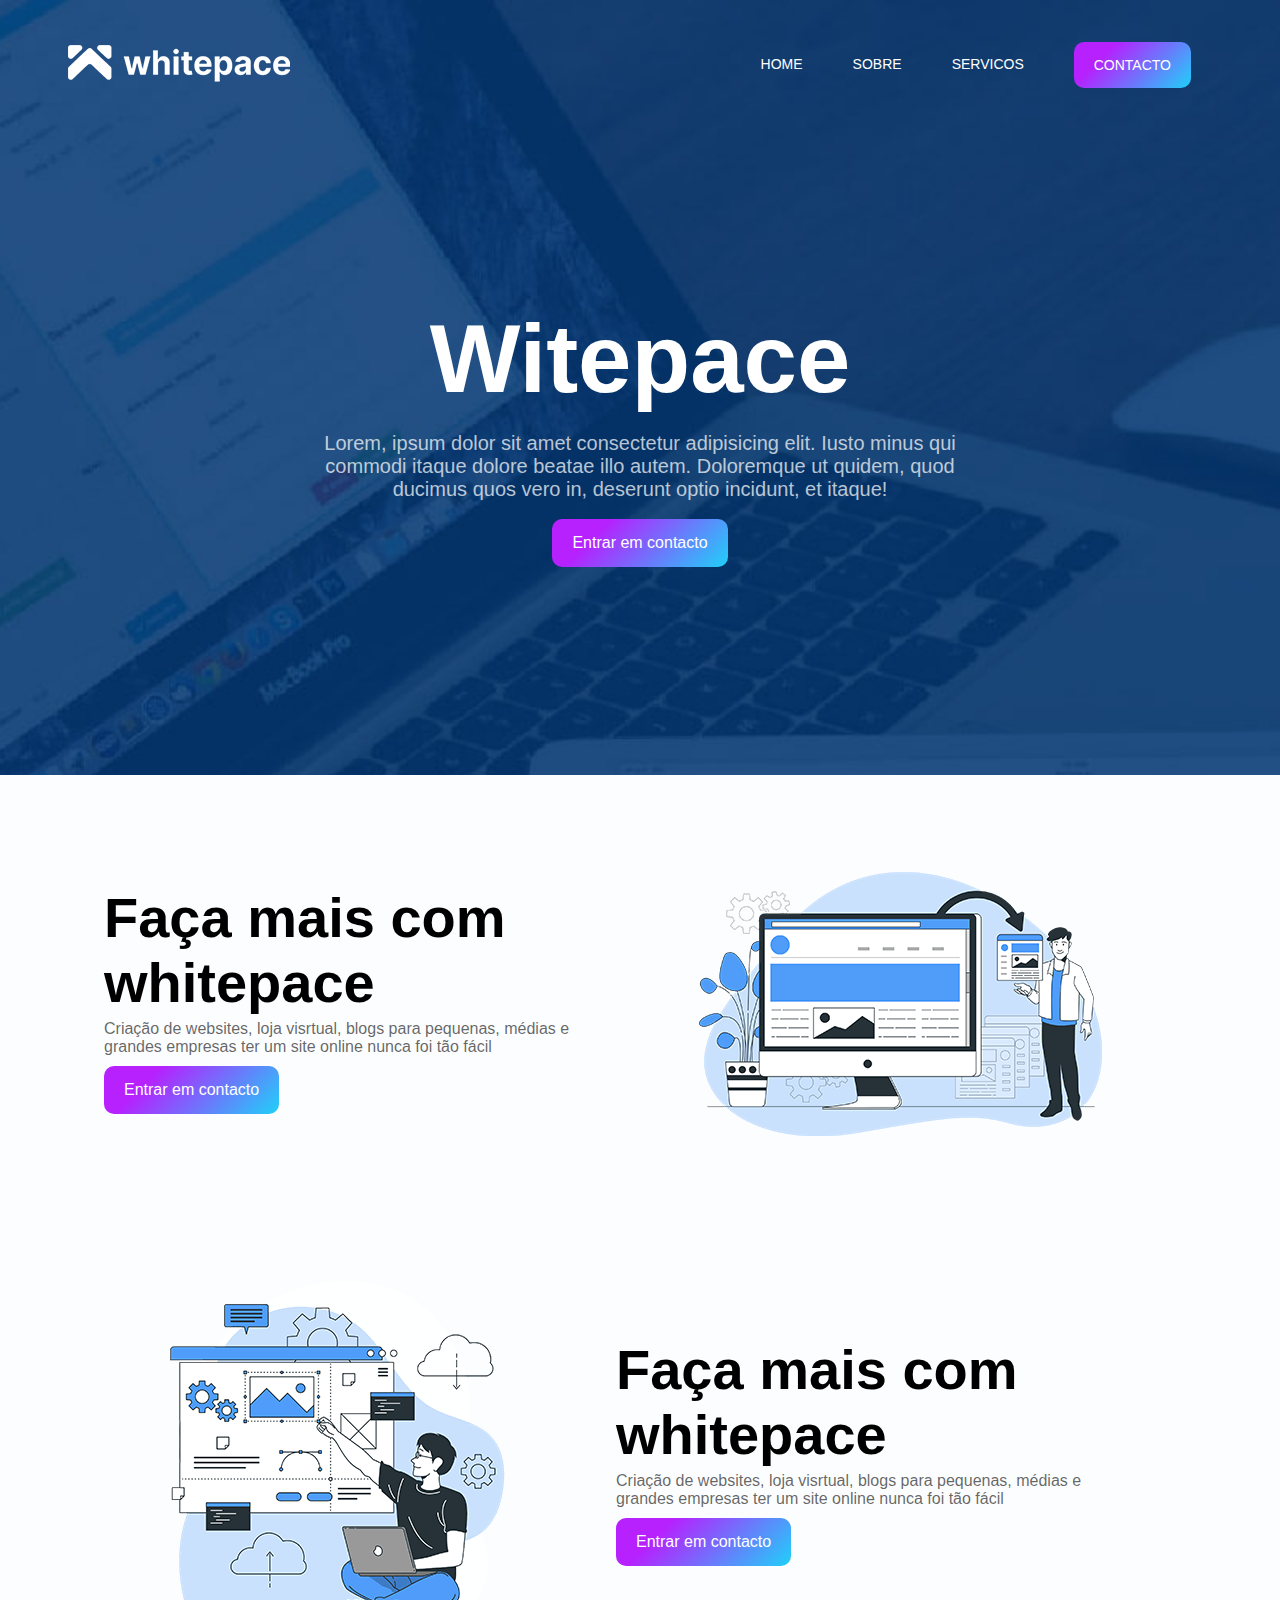
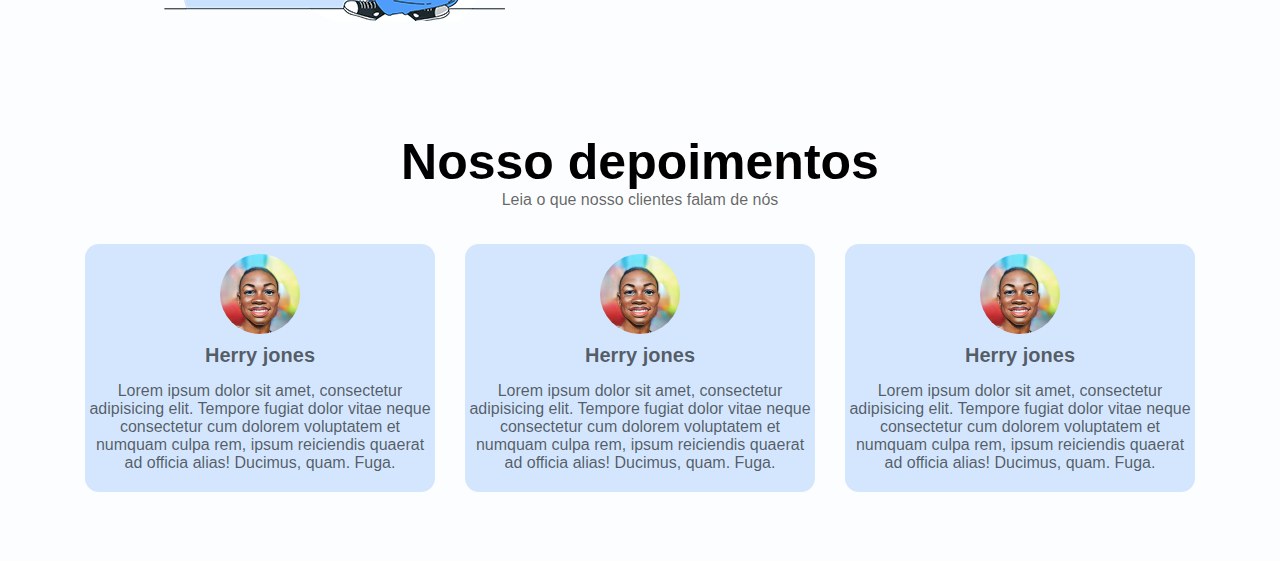
<file: index.html>
<!DOCTYPE html>
<html lang="en">
<head>
    <meta charset="UTF-8">
    <meta name="viewport" content="width=device-width, initial-scale=1.0">
    <link rel="stylesheet" href="css/style.css">
    <title>Portifólio</title>
</head>
<body>
    <header style="background-image: url('img/background-home.jpg')">
        <div class="container">
            <nav>
                <a href="index.html">
                    <img src="img/logo.png" alt="Logo">
                </a> 
                <ul class="ul">
                    <a href="index.html">Home</a>
                    <a href="sobre.html">Sobre</a>
                    <a href="servicos.html">Servicos</a>
                    <a class="btn" href="contacto.html">Contacto</a>
                </ul>
            </nav>
            <section class="banner">
                <div class="banner-text">
                    <h1>Witepace</h1>
                    <p>Lorem, ipsum dolor sit amet consectetur adipisicing elit. Iusto minus qui commodi itaque dolore beatae illo autem. Doloremque ut quidem, quod ducimus quos vero in, deserunt optio incidunt, et itaque!</p>
                    <a href="contacto.html" class="btn">Entrar em contacto</a>
                </div>
            </section>
        </div>
        <!-- fim container -->
    </header>
        <!-- fim hedear -->
         <!-- section 1 -->
    <section class="faca-mais">
        <div class="container">
            <div class="faca-mais-text">
                <h3>Faça mais com whitepace</h3>
                <p>Criação de websites, loja visrtual, blogs para pequenas, médias e grandes empresas ter um site online nunca foi tão fácil</p>
                <a href="contacto.html" class="btn">Entrar em contacto</a>
            </div>
            <div class="faca-mais-imag">
                <img src="img/img-1.png" alt="">
            </div>
        </div>
    </section>
        <!-- fim section 1 -->
         <!-- section 2 -->
    <section class="faca-mais">
        <div class="container">
            <div class="faca-mais-imag">
                <img src="img/img-2.png" alt="">
            </div>
            <div class="faca-mais-text">
                <h3>Faça mais com whitepace</h3>
                <p>Criação de websites, loja visrtual, blogs para pequenas, médias e grandes empresas ter um site online nunca foi tão fácil</p>
                <a href="contacto.html" class="btn">Entrar em contacto</a>
            </div>
        </div>
    </section>
    <!-- fim section 2 -->
    <!-- depoimentos -->
    <section class="depoimentos">
        <div class="container">
            <h3>Nosso depoimentos</h3>
            <p>Leia o que nosso clientes falam de nós</p>
            <div class="cards">
            <!-- card item 1 -->
                <div class="card-item">
                    <img src="img/me.jpg" alt="Luiz">
                    <p class="nome-user">Herry jones</p>
                    <p class="depoimento-user">Lorem ipsum dolor sit amet, consectetur adipisicing elit. 
                        Tempore fugiat dolor vitae neque consectetur cum dolorem voluptatem et numquam culpa rem, 
                        ipsum reiciendis quaerat ad officia alias! Ducimus, quam. Fuga.</p>
                    <div class="estrelas">

                    </div>
                </div>
                <!-- fim card item 1 -->
                 <!-- card item 2 -->
                <div class="card-item">
                    <img src="img/me.jpg" alt="Luiz">
                    <p class="nome-user">Herry jones</p>
                    <p class="depoimento-user">Lorem ipsum dolor sit amet, consectetur adipisicing elit. 
                        Tempore fugiat dolor vitae neque consectetur cum dolorem voluptatem et numquam culpa rem, 
                        ipsum reiciendis quaerat ad officia alias! Ducimus, quam. Fuga.</p>
                    <div class="estrelas">

                    </div>
                </div>
                <!-- fim card item 2 -->
                 <!-- card item 3 -->
                <div class="card-item">
                    <img src="img/me.jpg" alt="Luiz">
                    <p class="nome-user">Herry jones</p>
                    <p class="depoimento-user">Lorem ipsum dolor sit amet, consectetur adipisicing elit. 
                        Tempore fugiat dolor vitae neque consectetur cum dolorem voluptatem et numquam culpa rem, 
                        ipsum reiciendis quaerat ad officia alias! Ducimus, quam. Fuga.</p>
                    <div class="estrelas">

                    </div>
                </div>
                <!-- fim card item 3 -->
            </div>
        </div>
    </section>
</body>
</html>
</file>
<file: css/style.css>
@import url('https://fonts.googleapis.com/css2?family=Inter+Tight:ital,wght@0,100..900;1,100..900&display=swap');

*{
    margin: 0;
    padding: 0;
    box-sizing: border-box;
    text-decoration: none;
    outline: none;
    font-family: 'inter', sans-serif;
}

body{
    background-color: #f1f6fc31;
}
section,
footer{
    padding: 54px 0;
}
h3{
    font-size: 50px;
}
p{
    color: #0000009c;
}
header{
    background-position: center;
    background-size: cover;
    background-attachment: fixed;
}
nav{
    display: flex;
    align-items: center;
    justify-content: space-between;
    padding-top: 30px;
}
nav ul{
    display: flex;
    align-items: center;
}
nav ul a{
    color: white;
    margin: 0 25px;
    text-transform: uppercase;
    font-size: 14px;
    display: block;
}
nav ul a:not(.btn)::after{
    content: "";
    box-shadow:  4px 4px 6px 0 rgba(255,255,255,.5),                                -4px -4px 6px 0 rgba(116, 125, 136, .2),                       inset -4px -4px 6px 0 rgba(255,255,255,.5),                      inset 4px 4px 6px 0 rgba(116, 125, 136, .3);
    height: 3px;
    width: 0%;
    display: block;
    margin: 0 auto;
    transition: 0.3s;
}
nav ul a:hover::after{
    width: 100%;
}
.container{
    max-width: 1400px;
    margin: 0 auto;
    padding: 0 5%;
}
.btn {
    border: none;
    overflow: hidden;
    background-color: #03d1ff9c;
    color: white;
    padding: 15px 20px;
    border-radius: 10px;
    cursor: pointer;
    display: inline-block;
    background-image: linear-gradient(315deg, #1fd1f9 0%, #b621fe 74%);
    transition: all 0.3s ease;
}
.btn:hover {
    box-shadow:  4px 4px 6px 0 rgba(255,255,255,.5),                                -4px -4px 6px 0 rgba(116, 125, 136, .2),                       inset -4px -4px 6px 0 rgba(255,255,255,.5),                      inset 4px 4px 6px 0 rgba(116, 125, 136, .3);
    transform: scale(1.1);
    -webkit-transform: scale(1.1);
    -moz-transform: scale(1.1);
    -ms-transform: scale(1.1);
    -o-transform: scale(1.1);
}
.banner{
    display: flex;
    justify-content: center;
}
.banner .banner-text{
    margin: 150px;
    text-align: center;
    padding: 0 90px;
}
.banner .banner-text h1{
    font-size: 96px;
    color: white;
}
.banner .banner-text p{
    font-size: 20px;
    color: #ffffffb7;
    font-weight: lighter;
    margin: 18px 0;
}
.faca-mais .container{
    display: flex;
    align-items: center;
}
.faca-mais .faca-mais-text{
    width: 50%;
    padding: 0 40px;
}
.faca-mais .faca-mais-text h3{
    font-size: 56px;
}
.faca-mais .faca-mais-text p{
    margin: 5px 0 10px 0;

}
.faca-mais .faca-mais-img{
    width: 50px;
}
.faca-mais .faca-mais-img img{
    width: 100%;
}
.depoimentos{
    text-align: center;
}
.depoimentos p{
    margin-bottom: 20px;
    text-align: center;
}
.cards{
    display: flex;
    justify-content: center;
}
.depoimentos .card-item{
    background-color: #d3e6fd;
    margin: 15px;
    border-radius: 14px;
    -webkit-border-radius: 14px;
    -moz-border-radius: 14px;
    -ms-border-radius: 14px;
    -o-border-radius: 14px;
    text-align: center;
    width: 350px;
    transition: 0.3s;
    -webkit-transition: 0.3s;
    -moz-transition: 0.3s;
    -ms-transition: 0.3s;
    -o-transition: 0.3s;
}
.depoimentos .card-item img{
    border-radius: 100%;
    -webkit-border-radius: 100%;
    -moz-border-radius: 100%;
    -ms-border-radius: 100%;
    -o-border-radius: 100%;
    width: 80px;
    display: block;
    margin: 10px auto;
}
.depoimentos .card-item .nome-user{
    font-weight: 600;
    font-size: 20px;
    margin-bottom: 15px;
}
.depoimentos .card-item .depomento-user{
    font-size: 15px;
    padding: 0 15px;
}
.depoimentos .card-item.estrelas{
    margin: 15px 0;
    border-top: 2px solid black;
}
.depoimentos .card-item .estrelas i{
    color: #1fd1f9;
    margin-top: 15px;
    font-size: 20px;
}
.depoimentos .card-item:hover{
    background-color: #b621fe;
}
</file>
